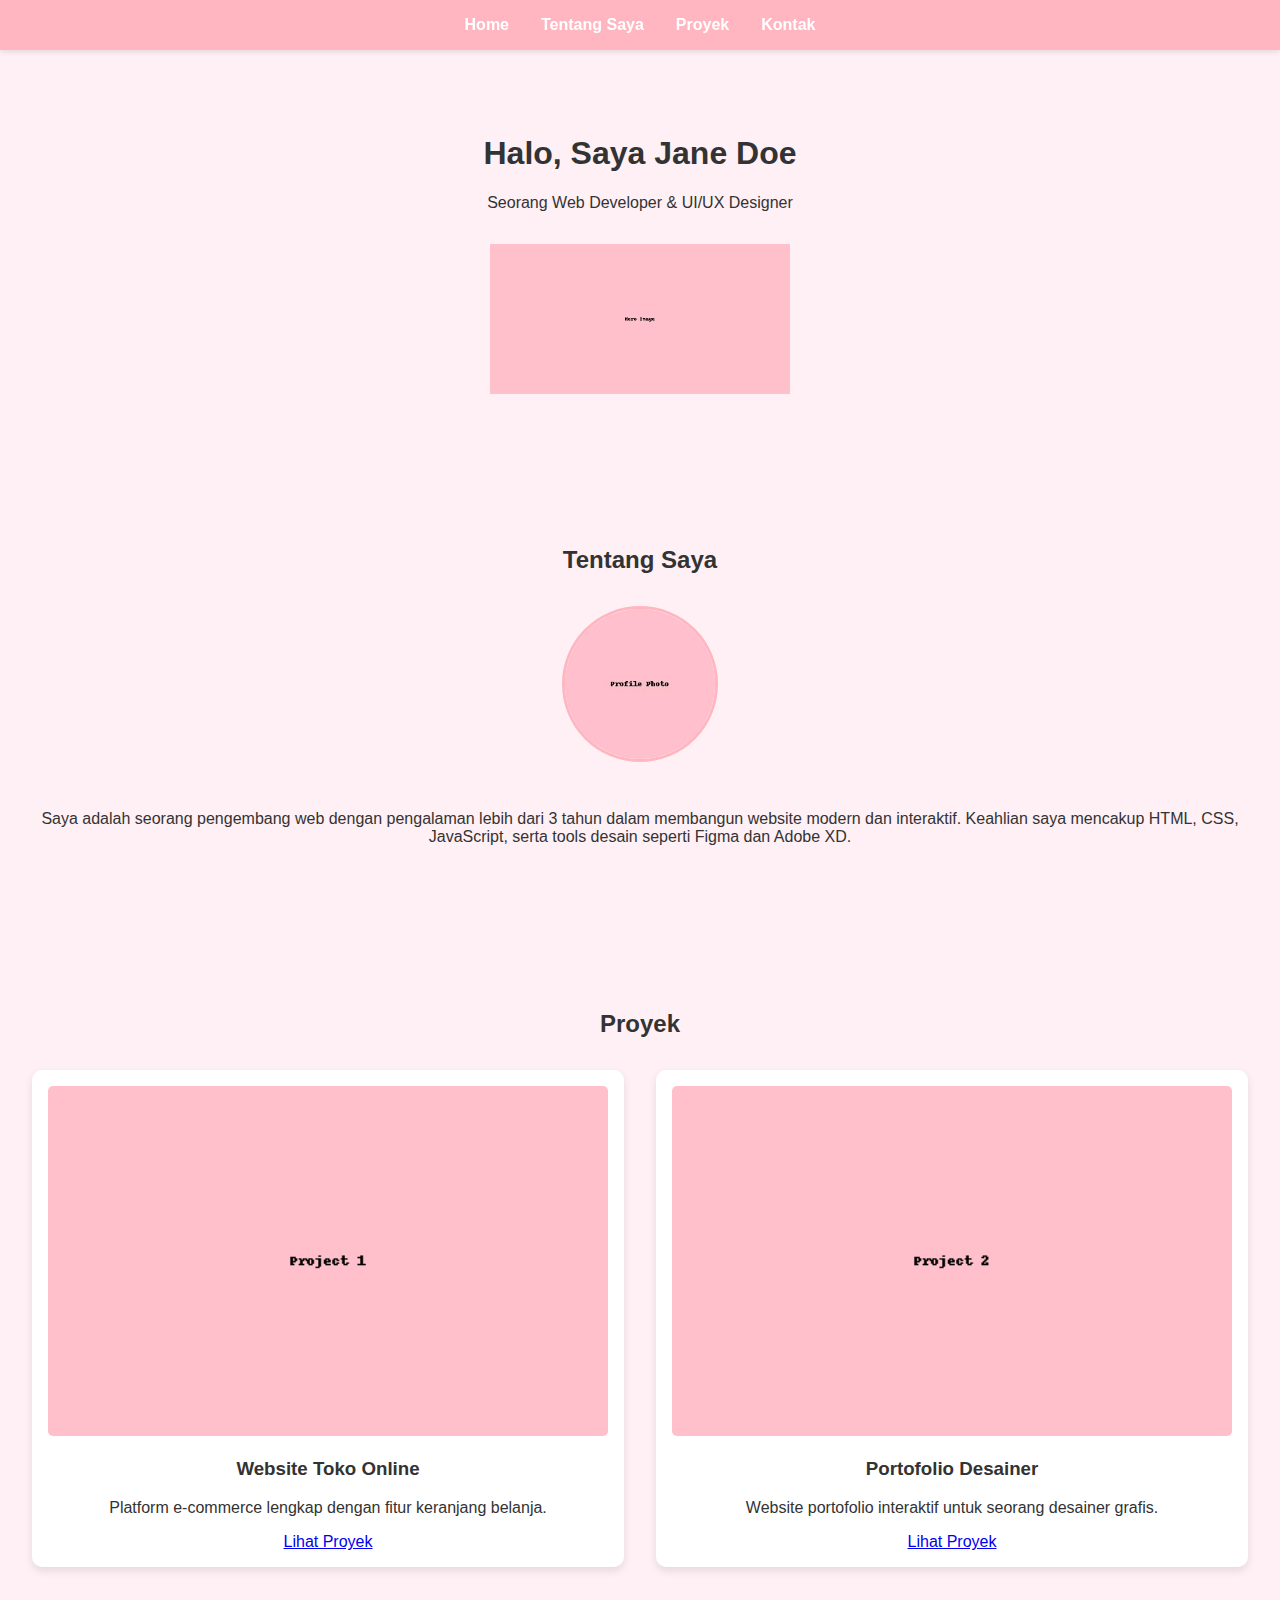
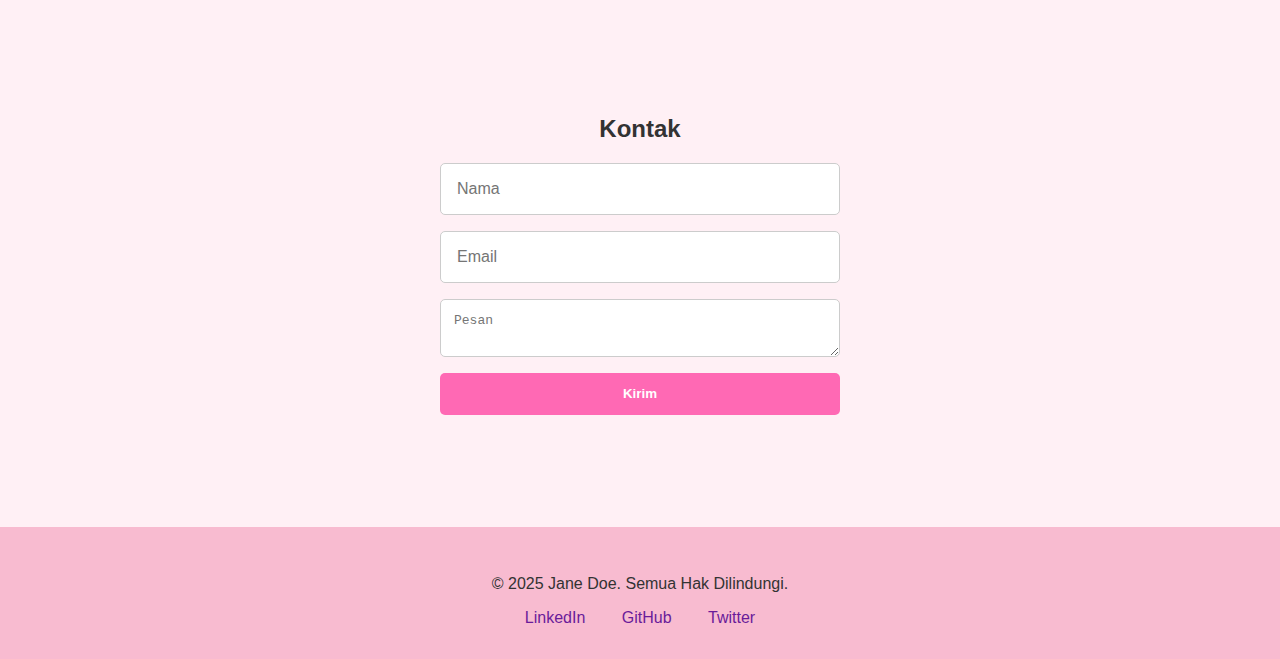
<file: index.html>
<!DOCTYPE html>
<html lang="id">

<head>
  <meta charset="UTF-8">
  <meta name="viewport" content="width=device-width, initial-scale=1.0">
  <title>Portofolio Saya</title>
  <link rel="stylesheet" href="style.css">
</head>

<body>
  <!-- Navbar -->
  <header>
    <nav class="navbar">
      <ul>
        <li><a href="#home">Home</a></li>
        <li><a href="#about">Tentang Saya</a></li>
        <li><a href="#projects">Proyek</a></li>
        <li><a href="#contact">Kontak</a></li>
      </ul>
    </nav>
  </header>

  <!-- Home Section -->
  <section id="home" class="section home">
    <div class="intro">
      <h1>Halo, Saya Jane Doe</h1>
      <p>Seorang Web Developer & UI/UX Designer</p>
      <img src="images/hero-image.png" alt="Ilustrasi Web Developer">
    </div>
  </section>

  <!-- About Section -->
  <section id="about" class="section about">
    <h2>Tentang Saya</h2>
    <div class="about-content">
      <img src="images/profile.jpg" alt="Foto Profil">
      <div>
        <p>Saya adalah seorang pengembang web dengan pengalaman lebih dari 3 tahun dalam membangun website modern dan interaktif. Keahlian saya mencakup HTML, CSS, JavaScript, serta tools desain seperti Figma dan Adobe XD.</p>
      </div>
    </div>
  </section>

  <!-- Projects Section -->
  <section id="projects" class="section projects">
    <h2>Proyek</h2>
    <div class="project-grid">
      <div class="project-card">
        <img src="images/project1.png" alt="Proyek 1">
        <h3>Website Toko Online</h3>
        <p>Platform e-commerce lengkap dengan fitur keranjang belanja.</p>
        <a href="https://github.com/janedoe/toko-online" target="_blank">Lihat Proyek</a>
      </div>
      <div class="project-card">
        <img src="images/project2.png" alt="Proyek 2">
        <h3>Portofolio Desainer</h3>
        <p>Website portofolio interaktif untuk seorang desainer grafis.</p>
        <a href="https://github.com/janedoe/portofolio-desainer" target="_blank">Lihat Proyek</a>
      </div>
    </div>
  </section>

  <!-- Contact Section -->
  <section id="contact" class="section contact">
    <h2>Kontak</h2>
    <form id="contactForm">
      <input type="text" id="name" placeholder="Nama" required>
      <input type="email" id="email" placeholder="Email" required>
      <textarea id="message" placeholder="Pesan" required></textarea>
      <button type="submit">Kirim</button>
      <p id="formMessage" class="form-message"></p>
    </form>
  </section>

  <!-- Footer -->
  <footer>
    <p>&copy; 2025 Jane Doe. Semua Hak Dilindungi.</p>
    <div class="socials">
      <a href="https://linkedin.com/in/janedoe" target="_blank">LinkedIn</a>
      <a href="https://github.com/janedoe" target="_blank">GitHub</a>
      <a href="https://twitter.com/janedoe" target="_blank">Twitter</a>
    </div>
  </footer>

  <script src="script.js"></script>
</body>

</html>
</file>
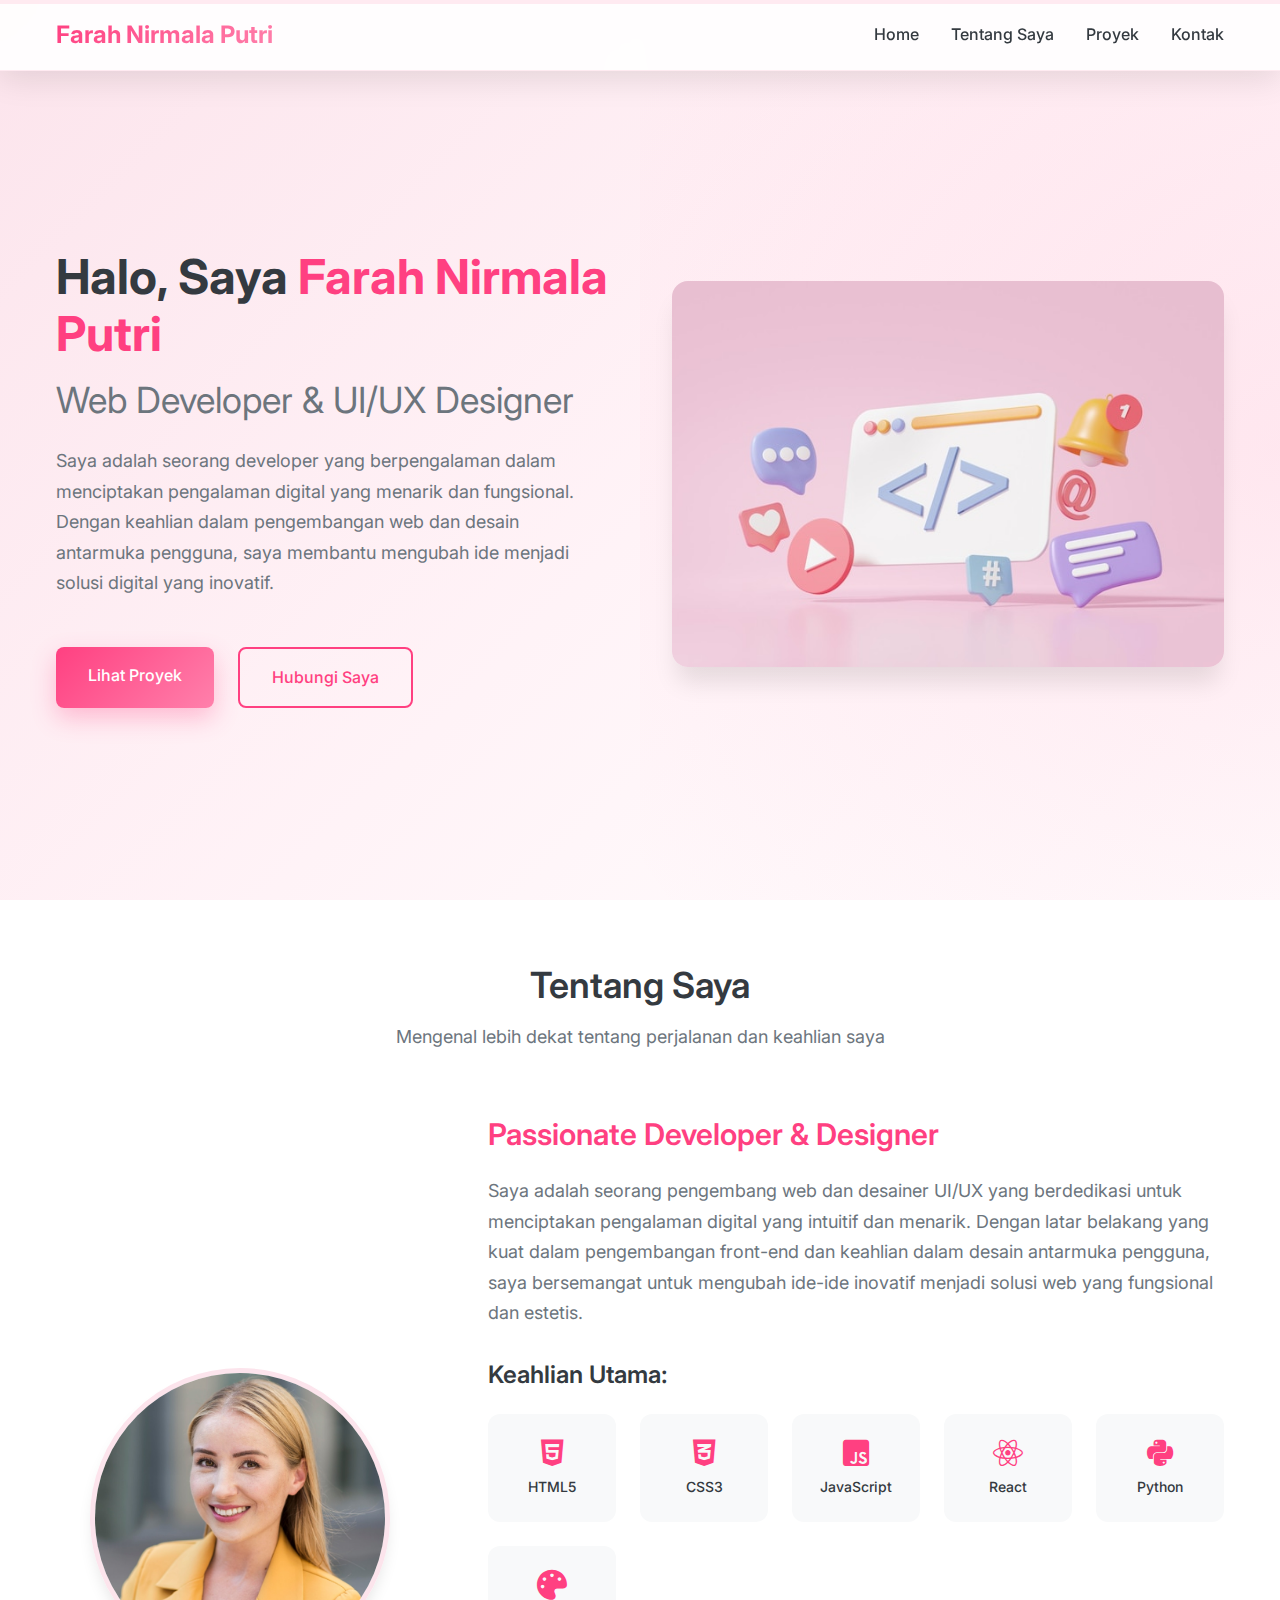
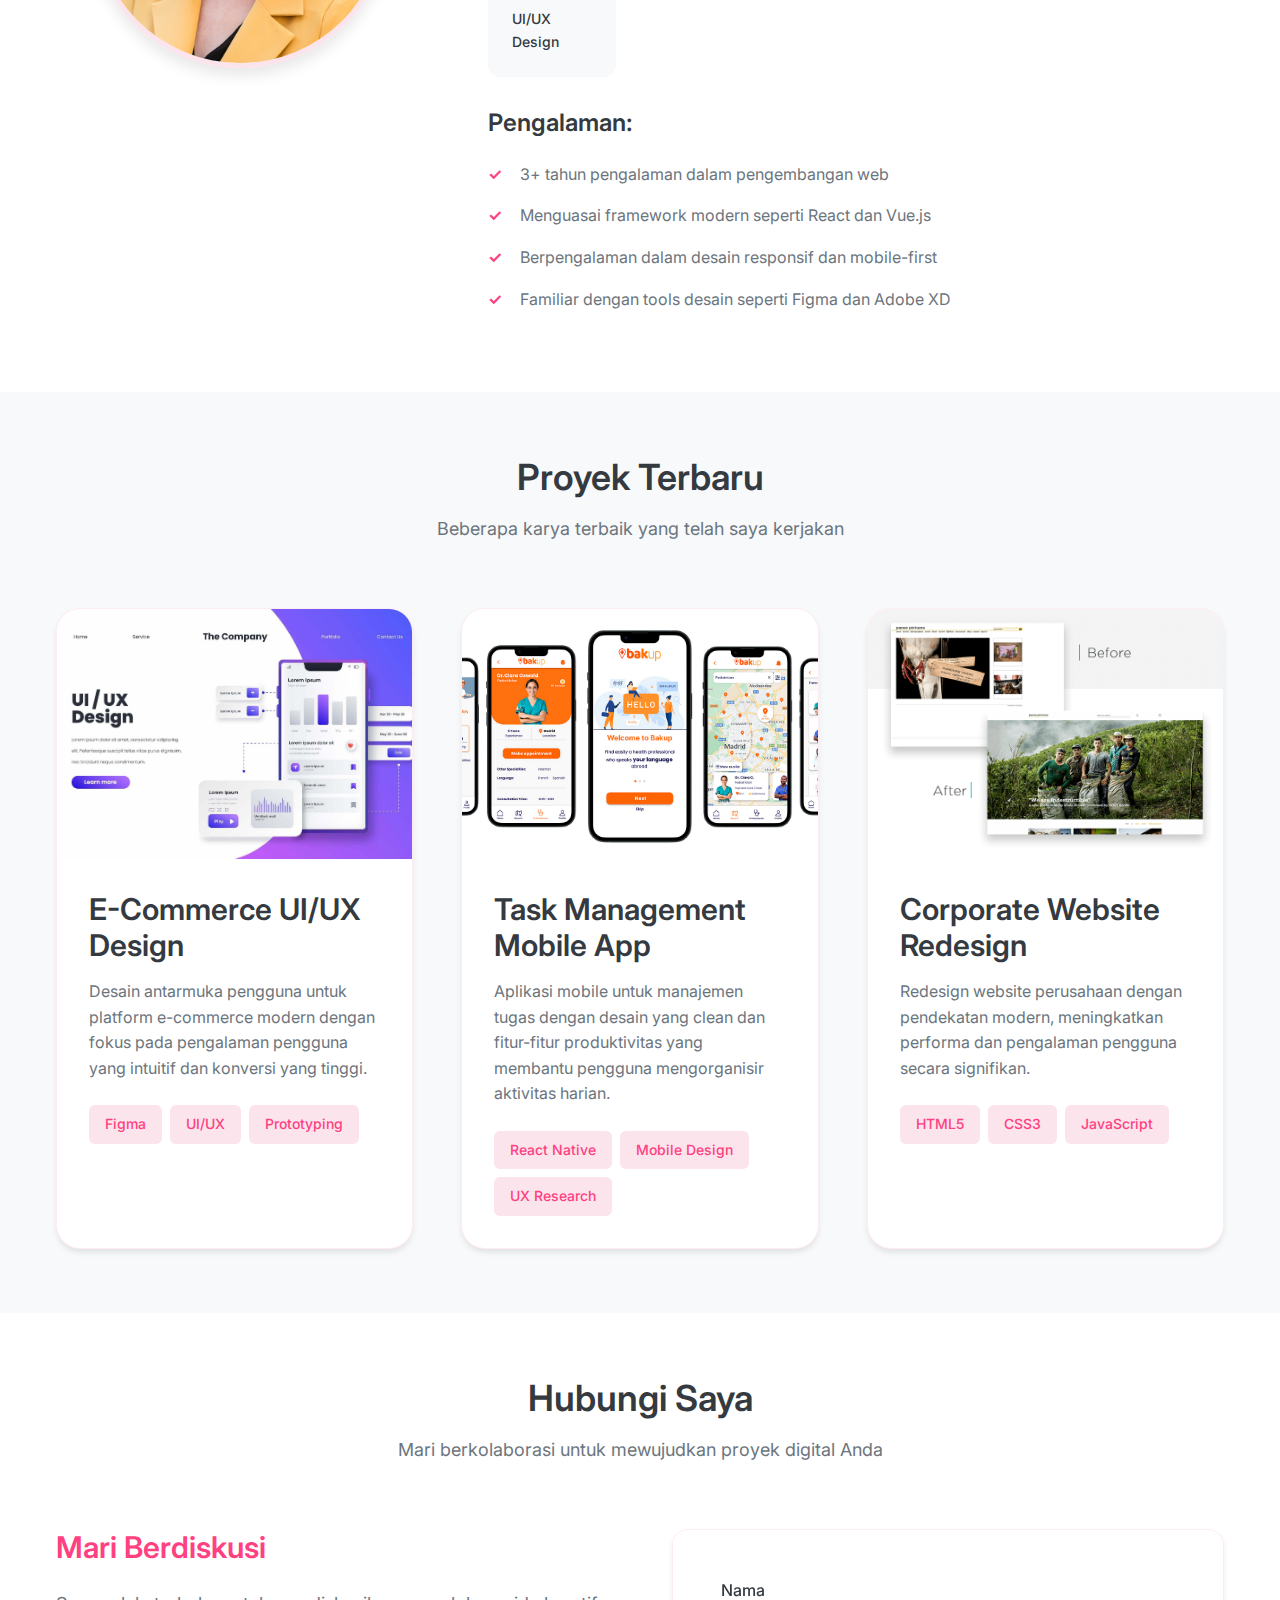
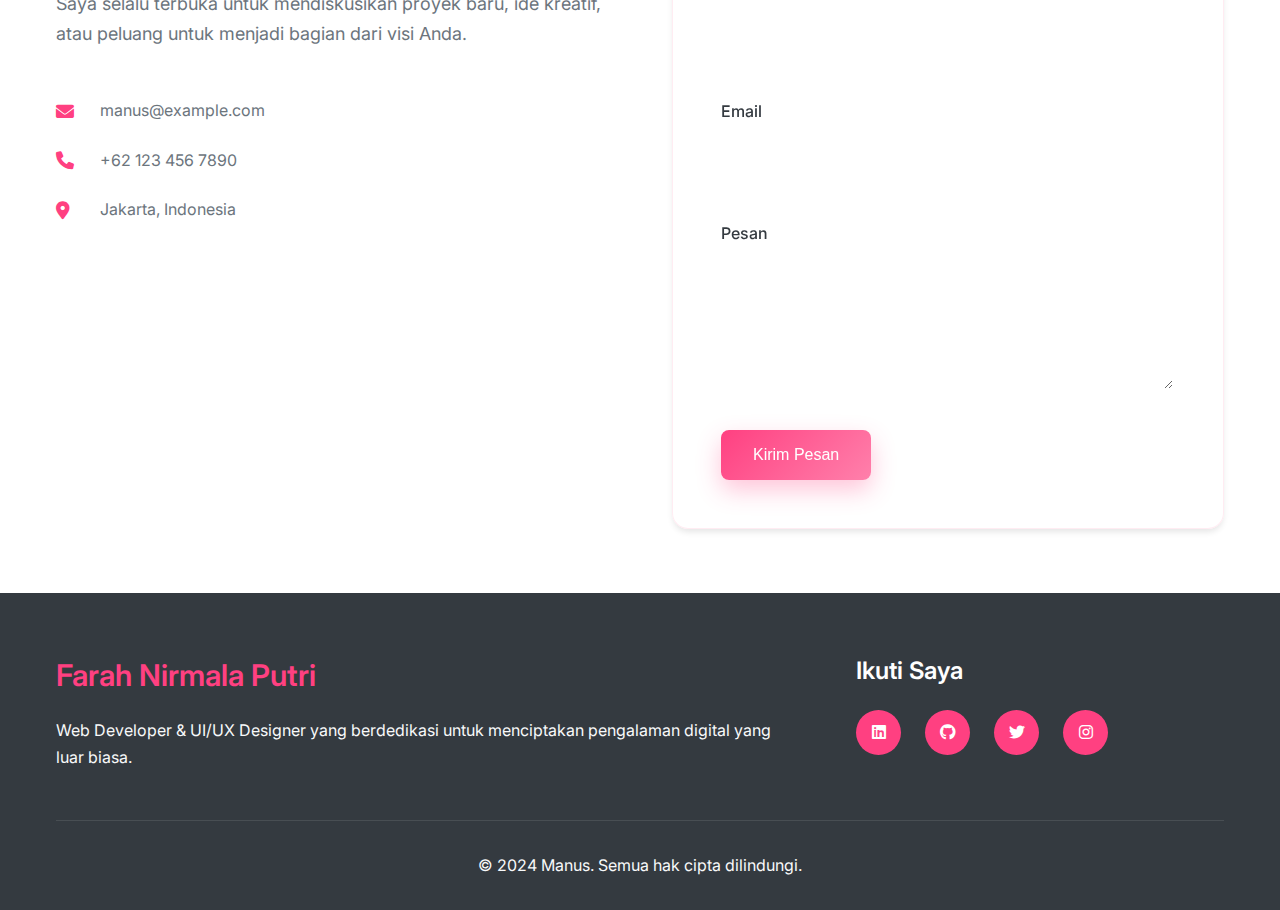
<file: portfolio/index.html>
<!DOCTYPE html>
<html lang="id">
<head>
    <meta charset="UTF-8">
    <meta name="viewport" content="width=device-width, initial-scale=1.0">
    <title>Farah Nirmala Putri - Web Developer & UI/UX Designer</title>
    <link rel="stylesheet" href="style.css">
    <link href="https://fonts.googleapis.com/css2?family=Inter:wght@300;400;500;600;700&display=swap" rel="stylesheet">
    <link rel="stylesheet" href="https://cdnjs.cloudflare.com/ajax/libs/font-awesome/6.0.0/css/all.min.css">
</head>
<body>
    <!-- Navigation -->
    <nav class="navbar">
        <div class="nav-container">
            <div class="nav-logo">
                <h2>Farah Nirmala Putri</h2>
            </div>
            <ul class="nav-menu">
                <li class="nav-item">
                    <a href="#home" class="nav-link">Home</a>
                </li>
                <li class="nav-item">
                    <a href="#about" class="nav-link">Tentang Saya</a>
                </li>
                <li class="nav-item">
                    <a href="#projects" class="nav-link">Proyek</a>
                </li>
                <li class="nav-item">
                    <a href="#contact" class="nav-link">Kontak</a>
                </li>
            </ul>
            <div class="hamburger">
                <span class="bar"></span>
                <span class="bar"></span>
                <span class="bar"></span>
            </div>
        </div>
    </nav>

    <!-- Home Section -->
    <section id="home" class="hero">
        <div class="hero-container">
            <div class="hero-content">
                <div class="hero-text">
                    <h1>Halo, Saya <span class="highlight">Farah Nirmala Putri</span></h1>
                    <h2>Web Developer & UI/UX Designer</h2>
                    <p>Saya adalah seorang developer yang berpengalaman dalam menciptakan pengalaman digital yang menarik dan fungsional. Dengan keahlian dalam pengembangan web dan desain antarmuka pengguna, saya membantu mengubah ide menjadi solusi digital yang inovatif.</p>
                    <div class="hero-buttons">
                        <a href="#projects" class="btn btn-primary">Lihat Proyek</a>
                        <a href="#contact" class="btn btn-secondary">Hubungi Saya</a>
                    </div>
                </div>
                <div class="hero-image">
                    <img src="home_illustration.jpg" alt="Web Development Illustration">
                </div>
            </div>
        </div>
    </section>

    <!-- About Section -->
    <section id="about" class="about">
        <div class="container">
            <div class="section-header">
                <h2>Tentang Saya</h2>
                <p>Mengenal lebih dekat tentang perjalanan dan keahlian saya</p>
            </div>
            <div class="about-content">
                <div class="about-image">
                    <img src="profile_picture.jpg" alt="Profile Picture">
                </div>
                <div class="about-text">
                    <h3>Passionate Developer & Designer</h3>
                    <p>Saya adalah seorang pengembang web dan desainer UI/UX yang berdedikasi untuk menciptakan pengalaman digital yang intuitif dan menarik. Dengan latar belakang yang kuat dalam pengembangan front-end dan keahlian dalam desain antarmuka pengguna, saya bersemangat untuk mengubah ide-ide inovatif menjadi solusi web yang fungsional dan estetis.</p>
                    
                    <div class="skills">
                        <h4>Keahlian Utama:</h4>
                        <div class="skills-grid">
                            <div class="skill-item">
                                <i class="fab fa-html5"></i>
                                <span>HTML5</span>
                            </div>
                            <div class="skill-item">
                                <i class="fab fa-css3-alt"></i>
                                <span>CSS3</span>
                            </div>
                            <div class="skill-item">
                                <i class="fab fa-js-square"></i>
                                <span>JavaScript</span>
                            </div>
                            <div class="skill-item">
                                <i class="fab fa-react"></i>
                                <span>React</span>
                            </div>
                            <div class="skill-item">
                                <i class="fab fa-python"></i>
                                <span>Python</span>
                            </div>
                            <div class="skill-item">
                                <i class="fas fa-palette"></i>
                                <span>UI/UX Design</span>
                            </div>
                        </div>
                    </div>

                    <div class="experience">
                        <h4>Pengalaman:</h4>
                        <ul>
                            <li>3+ tahun pengalaman dalam pengembangan web</li>
                            <li>Menguasai framework modern seperti React dan Vue.js</li>
                            <li>Berpengalaman dalam desain responsif dan mobile-first</li>
                            <li>Familiar dengan tools desain seperti Figma dan Adobe XD</li>
                        </ul>
                    </div>
                </div>
            </div>
        </div>
    </section>

    <!-- Projects Section -->
    <section id="projects" class="projects">
        <div class="container">
            <div class="section-header">
                <h2>Proyek Terbaru</h2>
                <p>Beberapa karya terbaik yang telah saya kerjakan</p>
            </div>
            <div class="projects-grid">
                <div class="project-card">
                    <div class="project-image">
                        <img src="project_image_1.jpg" alt="UI/UX Design Project">
                        <div class="project-overlay">
                            <div class="project-links">
                                <a href="#" class="project-link"><i class="fas fa-external-link-alt"></i></a>
                                <a href="#" class="project-link"><i class="fab fa-github"></i></a>
                            </div>
                        </div>
                    </div>
                    <div class="project-content">
                        <h3>E-Commerce UI/UX Design</h3>
                        <p>Desain antarmuka pengguna untuk platform e-commerce modern dengan fokus pada pengalaman pengguna yang intuitif dan konversi yang tinggi.</p>
                        <div class="project-tech">
                            <span class="tech-tag">Figma</span>
                            <span class="tech-tag">UI/UX</span>
                            <span class="tech-tag">Prototyping</span>
                        </div>
                    </div>
                </div>

                <div class="project-card">
                    <div class="project-image">
                        <img src="project_image_2.jpg" alt="Mobile App Design">
                        <div class="project-overlay">
                            <div class="project-links">
                                <a href="#" class="project-link"><i class="fas fa-external-link-alt"></i></a>
                                <a href="#" class="project-link"><i class="fab fa-github"></i></a>
                            </div>
                        </div>
                    </div>
                    <div class="project-content">
                        <h3>Task Management Mobile App</h3>
                        <p>Aplikasi mobile untuk manajemen tugas dengan desain yang clean dan fitur-fitur produktivitas yang membantu pengguna mengorganisir aktivitas harian.</p>
                        <div class="project-tech">
                            <span class="tech-tag">React Native</span>
                            <span class="tech-tag">Mobile Design</span>
                            <span class="tech-tag">UX Research</span>
                        </div>
                    </div>
                </div>

                <div class="project-card">
                    <div class="project-image">
                        <img src="project_image_3.jpg" alt="Website Redesign">
                        <div class="project-overlay">
                            <div class="project-links">
                                <a href="#" class="project-link"><i class="fas fa-external-link-alt"></i></a>
                                <a href="#" class="project-link"><i class="fab fa-github"></i></a>
                            </div>
                        </div>
                    </div>
                    <div class="project-content">
                        <h3>Corporate Website Redesign</h3>
                        <p>Redesign website perusahaan dengan pendekatan modern, meningkatkan performa dan pengalaman pengguna secara signifikan.</p>
                        <div class="project-tech">
                            <span class="tech-tag">HTML5</span>
                            <span class="tech-tag">CSS3</span>
                            <span class="tech-tag">JavaScript</span>
                        </div>
                    </div>
                </div>
            </div>
        </div>
    </section>

    <!-- Contact Section -->
    <section id="contact" class="contact">
        <div class="container">
            <div class="section-header">
                <h2>Hubungi Saya</h2>
                <p>Mari berkolaborasi untuk mewujudkan proyek digital Anda</p>
            </div>
            <div class="contact-content">
                <div class="contact-info">
                    <h3>Mari Berdiskusi</h3>
                    <p>Saya selalu terbuka untuk mendiskusikan proyek baru, ide kreatif, atau peluang untuk menjadi bagian dari visi Anda.</p>
                    
                    <div class="contact-details">
                        <div class="contact-item">
                            <i class="fas fa-envelope"></i>
                            <span>manus@example.com</span>
                        </div>
                        <div class="contact-item">
                            <i class="fas fa-phone"></i>
                            <span>+62 123 456 7890</span>
                        </div>
                        <div class="contact-item">
                            <i class="fas fa-map-marker-alt"></i>
                            <span>Jakarta, Indonesia</span>
                        </div>
                    </div>
                </div>
                
                <form class="contact-form" id="contactForm">
                    <div class="form-group">
                        <label for="name">Nama</label>
                        <input type="text" id="name" name="name" required>
                    </div>
                    <div class="form-group">
                        <label for="email">Email</label>
                        <input type="email" id="email" name="email" required>
                    </div>
                    <div class="form-group">
                        <label for="message">Pesan</label>
                        <textarea id="message" name="message" rows="5" required></textarea>
                    </div>
                    <button type="submit" class="btn btn-primary">Kirim Pesan</button>
                </form>
            </div>
        </div>
    </section>

    <!-- Footer -->
    <footer class="footer">
        <div class="container">
            <div class="footer-content">
                <div class="footer-info">
                    <h3>Farah Nirmala Putri</h3>
                    <p>Web Developer & UI/UX Designer yang berdedikasi untuk menciptakan pengalaman digital yang luar biasa.</p>
                </div>
                <div class="footer-social">
                    <h4>Ikuti Saya</h4>
                    <div class="social-links">
                        <a href="#" class="social-link"><i class="fab fa-linkedin"></i></a>
                        <a href="#" class="social-link"><i class="fab fa-github"></i></a>
                        <a href="#" class="social-link"><i class="fab fa-twitter"></i></a>
                        <a href="#" class="social-link"><i class="fab fa-instagram"></i></a>
                    </div>
                </div>
            </div>
            <div class="footer-bottom">
                <p>&copy; 2024 Manus. Semua hak cipta dilindungi.</p>
            </div>
        </div>
    </footer>

    <!-- Success Message Modal -->
    <div id="successModal" class="modal">
        <div class="modal-content">
            <span class="close">&times;</span>
            <div class="modal-body">
                <i class="fas fa-check-circle"></i>
                <h3>Pesan Terkirim!</h3>
                <p>Terima kasih atas pesan Anda. Saya akan segera menghubungi Anda kembali.</p>
            </div>
        </div>
    </div>

    <script src="script.js"></script>
</body>
</html>
</file>
<file: style.css>
/* style.css */

body {
  font-family: 'Segoe UI', sans-serif;
  margin: 0;
  padding: 0;
  scroll-behavior: smooth;
  background-color: #fff0f5;
  color: #333;
}

.navbar {
  background-color: #ffb6c1;
  padding: 1em;
  position: sticky;
  top: 0;
  z-index: 1000;
  box-shadow: 0 2px 5px rgba(0,0,0,0.1);
}

.navbar ul {
  list-style: none;
  display: flex;
  justify-content: center;
  gap: 2em;
  margin: 0;
  padding: 0;
}

.navbar a {
  text-decoration: none;
  color: #fff;
  font-weight: bold;
  transition: color 0.3s;
}

.navbar a:hover {
  color: #6a1b9a;
}

.section {
  padding: 4em 2em;
  text-align: center;
}

.home .intro img {
  max-width: 300px;
  width: 100%;
  margin-top: 1em;
  animation: fadeIn 1.5s ease-in;
}

.about-content {
  display: flex;
  flex-direction: column;
  align-items: center;
  gap: 2em;
  margin-top: 2em;
}

.about-content img {
  width: 150px;
  border-radius: 50%;
  border: 3px solid #ffb6c1;
}

.project-grid {
  display: grid;
  grid-template-columns: repeat(auto-fit, minmax(250px, 1fr));
  gap: 2em;
  margin-top: 2em;
}

.project-card {
  background-color: white;
  padding: 1em;
  border-radius: 10px;
  box-shadow: 0 4px 8px rgba(0,0,0,0.1);
  transition: transform 0.3s;
}

.project-card:hover {
  transform: scale(1.05);
}

.project-card img {
  width: 100%;
  border-radius: 5px;
}

form {
  display: flex;
  flex-direction: column;
  gap: 1em;
  max-width: 400px;
  margin: 0 auto;
}

input, textarea {
  padding: 1em;
  border: 1px solid #ccc;
  border-radius: 5px;
  font-size: 1em;
}

button {
  padding: 1em;
  background-color: #ff69b4;
  border: none;
  color: white;
  font-weight: bold;
  cursor: pointer;
  transition: background-color 0.3s;
  border-radius: 5px;
}

button:hover {
  background-color: #c2185b;
}

footer {
  text-align: center;
  padding: 2em;
  background-color: #f8bbd0;
}

.socials a {
  margin: 0 1em;
  color: #6a1b9a;
  text-decoration: none;
}

.form-message {
  color: green;
  font-weight: bold;
}

@keyframes fadeIn {
  from { opacity: 0; transform: translateY(20px); }
  to { opacity: 1; transform: translateY(0); }
}

@media (max-width: 768px) {
  .about-content {
    flex-direction: column;
    text-align: center;
  }
  .navbar ul {
    flex-direction: column;
    gap: 1em;
  }
}
</file>
<file: portfolio/style.css>
/* CSS Reset dan Variabel */
* {
    margin: 0;
    padding: 0;
    box-sizing: border-box;
}

:root {
    /* Enhanced Pink Color Palette */
    --primary-pink: #ff4081;
    --light-pink: #ff80ab;
    --dark-pink: #c51162;
    --accent-pink: #f8bbd9;
    --soft-pink: #fce4ec;
    --gradient-pink: linear-gradient(135deg, #ff4081, #ff80ab);
    --gradient-dark: linear-gradient(135deg, #c51162, #ff4081);
    
    /* Neutral Colors */
    --white: #ffffff;
    --light-gray: #f8f9fa;
    --gray: #6c757d;
    --dark-gray: #343a40;
    --black: #212529;
    
    /* Typography */
    --font-family: 'Inter', sans-serif;
    --font-size-xs: 0.75rem;
    --font-size-sm: 0.875rem;
    --font-size-base: 1rem;
    --font-size-lg: 1.125rem;
    --font-size-xl: 1.25rem;
    --font-size-2xl: 1.5rem;
    --font-size-3xl: 1.875rem;
    --font-size-4xl: 2.25rem;
    --font-size-5xl: 3rem;
    
    /* Spacing */
    --spacing-xs: 0.5rem;
    --spacing-sm: 1rem;
    --spacing-md: 1.5rem;
    --spacing-lg: 2rem;
    --spacing-xl: 3rem;
    --spacing-2xl: 4rem;
    
    /* Shadows */
    --shadow-sm: 0 1px 2px 0 rgba(0, 0, 0, 0.05);
    --shadow-md: 0 4px 6px -1px rgba(0, 0, 0, 0.1);
    --shadow-lg: 0 10px 15px -3px rgba(0, 0, 0, 0.1);
    --shadow-xl: 0 20px 25px -5px rgba(0, 0, 0, 0.1);
    --shadow-pink: 0 10px 25px rgba(255, 64, 129, 0.3);
    
    /* Border Radius */
    --radius-sm: 0.375rem;
    --radius-md: 0.5rem;
    --radius-lg: 0.75rem;
    --radius-xl: 1rem;
    --radius-2xl: 1.5rem;
    
    /* Transitions */
    --transition-fast: 0.15s ease-in-out;
    --transition-normal: 0.3s ease-in-out;
    --transition-slow: 0.5s ease-in-out;
}

/* Base Styles */
html {
    scroll-behavior: smooth;
}

body {
    font-family: var(--font-family);
    font-size: var(--font-size-base);
    line-height: 1.6;
    color: var(--dark-gray);
    background-color: var(--white);
}

.container {
    max-width: 1200px;
    margin: 0 auto;
    padding: 0 var(--spacing-sm);
}

/* Typography */
h1, h2, h3, h4, h5, h6 {
    font-weight: 600;
    line-height: 1.2;
    margin-bottom: var(--spacing-sm);
}

h1 {
    font-size: var(--font-size-5xl);
    font-weight: 700;
}

h2 {
    font-size: var(--font-size-4xl);
}

h3 {
    font-size: var(--font-size-3xl);
}

h4 {
    font-size: var(--font-size-2xl);
}

p {
    margin-bottom: var(--spacing-sm);
}

/* Buttons */
.btn {
    display: inline-block;
    padding: var(--spacing-sm) var(--spacing-lg);
    border: none;
    border-radius: var(--radius-md);
    font-size: var(--font-size-base);
    font-weight: 500;
    text-decoration: none;
    text-align: center;
    cursor: pointer;
    transition: all var(--transition-normal);
    position: relative;
    overflow: hidden;
}

.btn::before {
    content: '';
    position: absolute;
    top: 0;
    left: -100%;
    width: 100%;
    height: 100%;
    background: linear-gradient(90deg, transparent, rgba(255, 255, 255, 0.2), transparent);
    transition: left var(--transition-slow);
}

.btn:hover::before {
    left: 100%;
}

.btn-primary {
    background: var(--gradient-pink);
    color: var(--white);
    box-shadow: var(--shadow-pink);
    border: none;
    position: relative;
    overflow: hidden;
}

.btn-primary::after {
    content: '';
    position: absolute;
    top: 50%;
    left: 50%;
    width: 0;
    height: 0;
    background: rgba(255, 255, 255, 0.3);
    border-radius: 50%;
    transform: translate(-50%, -50%);
    transition: width 0.6s, height 0.6s;
}

.btn-primary:hover::after {
    width: 300px;
    height: 300px;
}

.btn-primary:hover {
    transform: translateY(-3px);
    box-shadow: 0 15px 35px rgba(255, 64, 129, 0.4);
}

.btn-secondary {
    background: transparent;
    color: var(--primary-pink);
    border: 2px solid var(--primary-pink);
}

.btn-secondary:hover {
    background: var(--primary-pink);
    color: var(--white);
    transform: translateY(-2px);
}

/* Navigation */
.navbar {
    position: fixed;
    top: 0;
    width: 100%;
    background: rgba(255, 255, 255, 0.9);
    backdrop-filter: blur(20px);
    -webkit-backdrop-filter: blur(20px);
    border-bottom: 1px solid rgba(255, 64, 129, 0.1);
    z-index: 1000;
    transition: all var(--transition-normal);
    box-shadow: 0 8px 32px rgba(0, 0, 0, 0.1);
}

.nav-container {
    max-width: 1200px;
    margin: 0 auto;
    padding: 0 var(--spacing-sm);
    display: flex;
    justify-content: space-between;
    align-items: center;
    height: 70px;
}

.nav-logo h2 {
    color: var(--primary-pink);
    margin: 0;
    font-size: var(--font-size-2xl);
    font-weight: 700;
}

.nav-menu {
    display: flex;
    list-style: none;
    gap: var(--spacing-lg);
}

.nav-link {
    text-decoration: none;
    color: var(--dark-gray);
    font-weight: 500;
    transition: color var(--transition-normal);
    position: relative;
}

.nav-link::after {
    content: '';
    position: absolute;
    bottom: -5px;
    left: 0;
    width: 0;
    height: 2px;
    background: var(--primary-pink);
    transition: width var(--transition-normal);
}

.nav-link:hover {
    color: var(--primary-pink);
}

.nav-link:hover::after {
    width: 100%;
}

.hamburger {
    display: none;
    flex-direction: column;
    cursor: pointer;
}

.bar {
    width: 25px;
    height: 3px;
    background: var(--primary-pink);
    margin: 3px 0;
    transition: var(--transition-normal);
}

/* Hero Section */
.hero {
    padding: 120px 0 var(--spacing-2xl);
    background: linear-gradient(135deg, var(--soft-pink) 0%, rgba(255, 128, 171, 0.1) 50%, var(--white) 100%);
    min-height: 100vh;
    display: flex;
    align-items: center;
    position: relative;
    overflow: hidden;
}

.hero::before {
    content: '';
    position: absolute;
    top: -50%;
    right: -50%;
    width: 100%;
    height: 200%;
    background: radial-gradient(circle, rgba(255, 64, 129, 0.1) 0%, transparent 70%);
    animation: float 6s ease-in-out infinite;
}

@keyframes float {
    0%, 100% { transform: translateY(0px) rotate(0deg); }
    50% { transform: translateY(-20px) rotate(5deg); }
}

.hero-container {
    max-width: 1200px;
    margin: 0 auto;
    padding: 0 var(--spacing-sm);
}

.hero-content {
    display: grid;
    grid-template-columns: 1fr 1fr;
    gap: var(--spacing-2xl);
    align-items: center;
}

.hero-text h1 {
    margin-bottom: var(--spacing-sm);
    color: var(--dark-gray);
}

.highlight {
    color: var(--primary-pink);
    position: relative;
}

.highlight::after {
    content: '';
    position: absolute;
    bottom: 0;
    left: 0;
    width: 100%;
    height: 3px;
    background: linear-gradient(90deg, var(--primary-pink), var(--light-pink));
    border-radius: var(--radius-sm);
}

.hero-text h2 {
    color: var(--gray);
    font-weight: 400;
    margin-bottom: var(--spacing-md);
}

.hero-text p {
    font-size: var(--font-size-lg);
    color: var(--gray);
    margin-bottom: var(--spacing-xl);
    line-height: 1.7;
}

.hero-buttons {
    display: flex;
    gap: var(--spacing-md);
}

.hero-image {
    text-align: center;
}

.hero-image img {
    max-width: 100%;
    height: auto;
    border-radius: var(--radius-xl);
    box-shadow: var(--shadow-xl);
    transition: transform var(--transition-slow);
}

.hero-image img:hover {
    transform: scale(1.05);
}

/* Section Headers */
.section-header {
    text-align: center;
    margin-bottom: var(--spacing-2xl);
}

.section-header h2 {
    color: var(--dark-gray);
    margin-bottom: var(--spacing-sm);
}

.section-header p {
    font-size: var(--font-size-lg);
    color: var(--gray);
    max-width: 600px;
    margin: 0 auto;
}

/* About Section */
.about {
    padding: var(--spacing-2xl) 0;
    background: var(--white);
}

.about-content {
    display: grid;
    grid-template-columns: 1fr 2fr;
    gap: var(--spacing-2xl);
    align-items: center;
}

.about-image {
    text-align: center;
}

.about-image img {
    width: 300px;
    height: 300px;
    object-fit: cover;
    border-radius: 50%;
    box-shadow: var(--shadow-lg);
    border: 5px solid var(--soft-pink);
    transition: transform var(--transition-normal);
}

.about-image img:hover {
    transform: scale(1.05);
}

.about-text h3 {
    color: var(--primary-pink);
    margin-bottom: var(--spacing-md);
}

.about-text p {
    font-size: var(--font-size-lg);
    color: var(--gray);
    margin-bottom: var(--spacing-lg);
    line-height: 1.7;
}

.skills {
    margin-bottom: var(--spacing-lg);
}

.skills h4 {
    color: var(--dark-gray);
    margin-bottom: var(--spacing-md);
}

.skills-grid {
    display: grid;
    grid-template-columns: repeat(auto-fit, minmax(120px, 1fr));
    gap: var(--spacing-md);
}

.skill-item {
    display: flex;
    flex-direction: column;
    align-items: center;
    padding: var(--spacing-md);
    background: var(--light-gray);
    border-radius: var(--radius-lg);
    transition: all var(--transition-normal);
    cursor: pointer;
}

.skill-item:hover {
    background: var(--soft-pink);
    transform: translateY(-5px);
    box-shadow: var(--shadow-md);
}

.skill-item i {
    font-size: var(--font-size-3xl);
    color: var(--primary-pink);
    margin-bottom: var(--spacing-xs);
}

.skill-item span {
    font-size: var(--font-size-sm);
    font-weight: 500;
    color: var(--dark-gray);
}

.experience h4 {
    color: var(--dark-gray);
    margin-bottom: var(--spacing-md);
}

.experience ul {
    list-style: none;
    padding-left: 0;
}

.experience li {
    position: relative;
    padding-left: var(--spacing-lg);
    margin-bottom: var(--spacing-sm);
    color: var(--gray);
}

.experience li::before {
    content: '✓';
    position: absolute;
    left: 0;
    color: var(--primary-pink);
    font-weight: bold;
}

/* Projects Section */
.projects {
    padding: var(--spacing-2xl) 0;
    background: var(--light-gray);
}

.projects-grid {
    display: grid;
    grid-template-columns: repeat(auto-fit, minmax(350px, 1fr));
    gap: var(--spacing-xl);
}

.project-card {
    background: var(--white);
    border-radius: var(--radius-2xl);
    overflow: hidden;
    box-shadow: var(--shadow-md);
    transition: all var(--transition-normal);
    cursor: pointer;
    position: relative;
    border: 1px solid rgba(255, 64, 129, 0.1);
}

.project-card::before {
    content: '';
    position: absolute;
    top: 0;
    left: 0;
    right: 0;
    bottom: 0;
    background: var(--gradient-pink);
    opacity: 0;
    transition: opacity var(--transition-normal);
    z-index: -1;
}

.project-card:hover {
    transform: translateY(-15px) scale(1.02);
    box-shadow: var(--shadow-pink);
}

.project-card:hover::before {
    opacity: 0.05;
}

.project-image {
    position: relative;
    overflow: hidden;
    height: 250px;
}

.project-image img {
    width: 100%;
    height: 100%;
    object-fit: cover;
    transition: transform var(--transition-slow);
}

.project-card:hover .project-image img {
    transform: scale(1.1);
}

.project-overlay {
    position: absolute;
    top: 0;
    left: 0;
    right: 0;
    bottom: 0;
    background: rgba(255, 107, 157, 0.9);
    display: flex;
    align-items: center;
    justify-content: center;
    opacity: 0;
    transition: opacity var(--transition-normal);
}

.project-card:hover .project-overlay {
    opacity: 1;
}

.project-links {
    display: flex;
    gap: var(--spacing-md);
}

.project-link {
    display: flex;
    align-items: center;
    justify-content: center;
    width: 50px;
    height: 50px;
    background: var(--white);
    color: var(--primary-pink);
    border-radius: 50%;
    text-decoration: none;
    transition: all var(--transition-normal);
}

.project-link:hover {
    background: var(--primary-pink);
    color: var(--white);
    transform: scale(1.1);
}

.project-content {
    padding: var(--spacing-lg);
}

.project-content h3 {
    color: var(--dark-gray);
    margin-bottom: var(--spacing-sm);
}

.project-content p {
    color: var(--gray);
    margin-bottom: var(--spacing-md);
    line-height: 1.6;
}

.project-tech {
    display: flex;
    flex-wrap: wrap;
    gap: var(--spacing-xs);
}

.tech-tag {
    padding: var(--spacing-xs) var(--spacing-sm);
    background: var(--soft-pink);
    color: var(--primary-pink);
    border-radius: var(--radius-sm);
    font-size: var(--font-size-sm);
    font-weight: 500;
}

/* Contact Section */
.contact {
    padding: var(--spacing-2xl) 0;
    background: var(--white);
}

.contact-content {
    display: grid;
    grid-template-columns: 1fr 1fr;
    gap: var(--spacing-2xl);
}

.contact-info h3 {
    color: var(--primary-pink);
    margin-bottom: var(--spacing-md);
}

.contact-info p {
    font-size: var(--font-size-lg);
    color: var(--gray);
    margin-bottom: var(--spacing-xl);
    line-height: 1.7;
}

.contact-details {
    display: flex;
    flex-direction: column;
    gap: var(--spacing-md);
}

.contact-item {
    display: flex;
    align-items: center;
    gap: var(--spacing-md);
}

.contact-item i {
    width: 20px;
    color: var(--primary-pink);
    font-size: var(--font-size-lg);
}

.contact-item span {
    color: var(--gray);
    font-size: var(--font-size-base);
}

/* Contact Form */
.contact-form {
    background: var(--light-gray);
    padding: var(--spacing-xl);
    border-radius: var(--radius-xl);
    box-shadow: var(--shadow-md);
}

.form-group {
    margin-bottom: var(--spacing-lg);
}

.form-group label {
    display: block;
    margin-bottom: var(--spacing-xs);
    color: var(--dark-gray);
    font-weight: 500;
}

.form-group input,
.form-group textarea {
    width: 100%;
    padding: var(--spacing-sm);
    border: 2px solid transparent;
    border-radius: var(--radius-md);
    font-size: var(--font-size-base);
    font-family: var(--font-family);
    background: var(--white);
    transition: all var(--transition-normal);
}

.form-group input:focus,
.form-group textarea:focus {
    outline: none;
    border-color: var(--primary-pink);
    box-shadow: 0 0 0 3px rgba(255, 107, 157, 0.1);
}

.form-group textarea {
    resize: vertical;
    min-height: 120px;
}

/* Footer */
.footer {
    background: var(--dark-gray);
    color: var(--white);
    padding: var(--spacing-2xl) 0 var(--spacing-lg);
}

.footer-content {
    display: grid;
    grid-template-columns: 2fr 1fr;
    gap: var(--spacing-2xl);
    margin-bottom: var(--spacing-lg);
}

.footer-info h3 {
    color: var(--primary-pink);
    margin-bottom: var(--spacing-md);
}

.footer-info p {
    color: var(--light-gray);
    line-height: 1.7;
}

.footer-social h4 {
    color: var(--white);
    margin-bottom: var(--spacing-md);
}

.social-links {
    display: flex;
    gap: var(--spacing-md);
}

.social-link {
    display: flex;
    align-items: center;
    justify-content: center;
    width: 45px;
    height: 45px;
    background: var(--primary-pink);
    color: var(--white);
    border-radius: 50%;
    text-decoration: none;
    transition: all var(--transition-normal);
}

.social-link:hover {
    background: var(--light-pink);
    transform: translateY(-3px);
    box-shadow: var(--shadow-md);
}

.footer-bottom {
    text-align: center;
    padding-top: var(--spacing-lg);
    border-top: 1px solid rgba(255, 255, 255, 0.1);
}

.footer-bottom p {
    color: var(--light-gray);
    margin: 0;
}

/* Modal */
.modal {
    display: none;
    position: fixed;
    z-index: 2000;
    left: 0;
    top: 0;
    width: 100%;
    height: 100%;
    background-color: rgba(0, 0, 0, 0.5);
    backdrop-filter: blur(5px);
}

.modal-content {
    background-color: var(--white);
    margin: 15% auto;
    padding: 0;
    border-radius: var(--radius-xl);
    width: 90%;
    max-width: 500px;
    position: relative;
    animation: modalSlideIn 0.3s ease-out;
}

@keyframes modalSlideIn {
    from {
        opacity: 0;
        transform: translateY(-50px);
    }
    to {
        opacity: 1;
        transform: translateY(0);
    }
}

.close {
    position: absolute;
    right: var(--spacing-md);
    top: var(--spacing-md);
    color: var(--gray);
    font-size: var(--font-size-2xl);
    font-weight: bold;
    cursor: pointer;
    transition: color var(--transition-normal);
}

.close:hover {
    color: var(--primary-pink);
}

.modal-body {
    padding: var(--spacing-2xl);
    text-align: center;
}

.modal-body i {
    font-size: var(--font-size-5xl);
    color: var(--primary-pink);
    margin-bottom: var(--spacing-md);
}

.modal-body h3 {
    color: var(--dark-gray);
    margin-bottom: var(--spacing-md);
}

.modal-body p {
    color: var(--gray);
    margin: 0;
}

/* Responsive Design */
@media (max-width: 768px) {
    /* Navigation */
    .nav-menu {
        position: fixed;
        left: -100%;
        top: 70px;
        flex-direction: column;
        background-color: var(--white);
        width: 100%;
        text-align: center;
        transition: 0.3s;
        box-shadow: var(--shadow-lg);
        padding: var(--spacing-lg) 0;
    }

    .nav-menu.active {
        left: 0;
    }

    .hamburger {
        display: flex;
    }

    .hamburger.active .bar:nth-child(2) {
        opacity: 0;
    }

    .hamburger.active .bar:nth-child(1) {
        transform: translateY(8px) rotate(45deg);
    }

    .hamburger.active .bar:nth-child(3) {
        transform: translateY(-8px) rotate(-45deg);
    }

    /* Hero Section */
    .hero-content {
        grid-template-columns: 1fr;
        text-align: center;
        gap: var(--spacing-lg);
    }

    .hero-text h1 {
        font-size: var(--font-size-4xl);
    }

    .hero-buttons {
        justify-content: center;
        flex-wrap: wrap;
    }

    /* About Section */
    .about-content {
        grid-template-columns: 1fr;
        text-align: center;
        gap: var(--spacing-lg);
    }

    .about-image img {
        width: 250px;
        height: 250px;
    }

    /* Skills Grid */
    .skills-grid {
        grid-template-columns: repeat(2, 1fr);
    }

    /* Projects Grid */
    .projects-grid {
        grid-template-columns: 1fr;
    }

    /* Contact Section */
    .contact-content {
        grid-template-columns: 1fr;
        gap: var(--spacing-lg);
    }

    /* Footer */
    .footer-content {
        grid-template-columns: 1fr;
        text-align: center;
        gap: var(--spacing-lg);
    }

    /* Typography */
    h1 {
        font-size: var(--font-size-4xl);
    }

    h2 {
        font-size: var(--font-size-3xl);
    }

    h3 {
        font-size: var(--font-size-2xl);
    }

    /* Spacing */
    .container {
        padding: 0 var(--spacing-md);
    }

    .hero {
        padding: 100px 0 var(--spacing-xl);
    }

    .about,
    .projects,
    .contact {
        padding: var(--spacing-xl) 0;
    }

    .section-header {
        margin-bottom: var(--spacing-xl);
    }
}

@media (max-width: 480px) {
    .hero-text h1 {
        font-size: var(--font-size-3xl);
    }

    .hero-text h2 {
        font-size: var(--font-size-xl);
    }

    .hero-buttons {
        flex-direction: column;
        align-items: center;
    }

    .btn {
        width: 100%;
        max-width: 250px;
    }

    .skills-grid {
        grid-template-columns: 1fr;
    }

    .about-image img {
        width: 200px;
        height: 200px;
    }

    .contact-form {
        padding: var(--spacing-lg);
    }

    .modal-content {
        width: 95%;
        margin: 20% auto;
    }

    .modal-body {
        padding: var(--spacing-lg);
    }
}

/* Smooth Animations */
@keyframes fadeInUp {
    from {
        opacity: 0;
        transform: translateY(30px);
    }
    to {
        opacity: 1;
        transform: translateY(0);
    }
}

.fade-in-up {
    animation: fadeInUp 0.6s ease-out;
}

/* Loading Animation */
@keyframes pulse {
    0%, 100% {
        opacity: 1;
    }
    50% {
        opacity: 0.5;
    }
}

.pulse {
    animation: pulse 2s infinite;
}

/* Gradient Text */
.gradient-text {
    background: linear-gradient(135deg, var(--primary-pink), var(--dark-pink));
    -webkit-background-clip: text;
    -webkit-text-fill-color: transparent;
    background-clip: text;
}


/* Enhanced Visual Effects */
.hero-container {
    position: relative;
    z-index: 1;
}

.hero-text {
    position: relative;
    z-index: 2;
}

.hero-image {
    position: relative;
    z-index: 2;
}

/* Floating Animation for Hero Image */
.hero-image img {
    animation: heroFloat 4s ease-in-out infinite;
}

@keyframes heroFloat {
    0%, 100% { transform: translateY(0px); }
    50% { transform: translateY(-10px); }
}

/* Enhanced Skill Items */
.skill-item {
    position: relative;
    overflow: hidden;
}

.skill-item::before {
    content: '';
    position: absolute;
    top: 0;
    left: -100%;
    width: 100%;
    height: 100%;
    background: var(--gradient-pink);
    opacity: 0.1;
    transition: left var(--transition-slow);
}

.skill-item:hover::before {
    left: 0;
}

/* Enhanced Contact Form */
.contact-form {
    position: relative;
    background: rgba(255, 255, 255, 0.9);
    backdrop-filter: blur(10px);
    border: 1px solid rgba(255, 64, 129, 0.1);
}

/* Glowing Effect for Focus States */
.form-group input:focus,
.form-group textarea:focus {
    box-shadow: 0 0 0 3px rgba(255, 64, 129, 0.2), 0 0 20px rgba(255, 64, 129, 0.1);
}

/* Enhanced Social Links */
.social-link {
    position: relative;
    overflow: hidden;
}

.social-link::before {
    content: '';
    position: absolute;
    top: 0;
    left: 0;
    width: 100%;
    height: 100%;
    background: var(--gradient-pink);
    transform: scale(0);
    transition: transform var(--transition-normal);
    border-radius: 50%;
}

.social-link:hover::before {
    transform: scale(1);
}

.social-link i {
    position: relative;
    z-index: 1;
}

/* Pulse Animation for Important Elements */
.pulse-on-hover:hover {
    animation: pulse 1s infinite;
}

@keyframes pulse {
    0% { transform: scale(1); }
    50% { transform: scale(1.05); }
    100% { transform: scale(1); }
}

/* Enhanced Navbar Logo */
.nav-logo h2 {
    background: var(--gradient-pink);
    -webkit-background-clip: text;
    -webkit-text-fill-color: transparent;
    background-clip: text;
    position: relative;
}

.nav-logo h2::after {
    content: '';
    position: absolute;
    bottom: -2px;
    left: 0;
    width: 0;
    height: 2px;
    background: var(--gradient-pink);
    transition: width var(--transition-normal);
}

.nav-logo:hover h2::after {
    width: 100%;
}

/* Enhanced About Image */
.about-image {
    position: relative;
}

.about-image::before {
    content: '';
    position: absolute;
    top: -10px;
    left: -10px;
    right: -10px;
    bottom: -10px;
    background: var(--gradient-pink);
    border-radius: 50%;
    opacity: 0;
    transition: opacity var(--transition-normal);
    z-index: -1;
}

.about-image:hover::before {
    opacity: 0.2;
}

/* Scroll Indicator */
.scroll-indicator {
    position: fixed;
    top: 0;
    left: 0;
    width: 100%;
    height: 4px;
    background: rgba(255, 64, 129, 0.1);
    z-index: 9999;
}

.scroll-progress {
    height: 100%;
    background: var(--gradient-pink);
    width: 0%;
    transition: width 0.1s ease;
}

/* Enhanced Modal */
.modal-content {
    position: relative;
    overflow: hidden;
}

.modal-content::before {
    content: '';
    position: absolute;
    top: 0;
    left: 0;
    right: 0;
    height: 4px;
    background: var(--gradient-pink);
}

/* Improved Responsive Typography */
@media (max-width: 768px) {
    .nav-logo h2 {
        font-size: var(--font-size-lg);
    }
    
    .hero-text h1 {
        font-size: var(--font-size-3xl);
        line-height: 1.1;
    }
    
    .hero-text h2 {
        font-size: var(--font-size-lg);
    }
}

/* Loading Animation */
.loading {
    position: relative;
    overflow: hidden;
}

.loading::after {
    content: '';
    position: absolute;
    top: 0;
    left: -100%;
    width: 100%;
    height: 100%;
    background: linear-gradient(90deg, transparent, rgba(255, 64, 129, 0.2), transparent);
    animation: loading 1.5s infinite;
}

@keyframes loading {
    0% { left: -100%; }
    100% { left: 100%; }
}

/* Enhanced Transitions */
* {
    transition: color var(--transition-normal), background-color var(--transition-normal), border-color var(--transition-normal), transform var(--transition-normal), box-shadow var(--transition-normal);
}

/* Improved Focus Styles */
*:focus {
    outline: 2px solid var(--primary-pink);
    outline-offset: 2px;
}

button:focus,
.btn:focus {
    outline: none;
    box-shadow: 0 0 0 3px rgba(255, 64, 129, 0.3);
}
</file>
